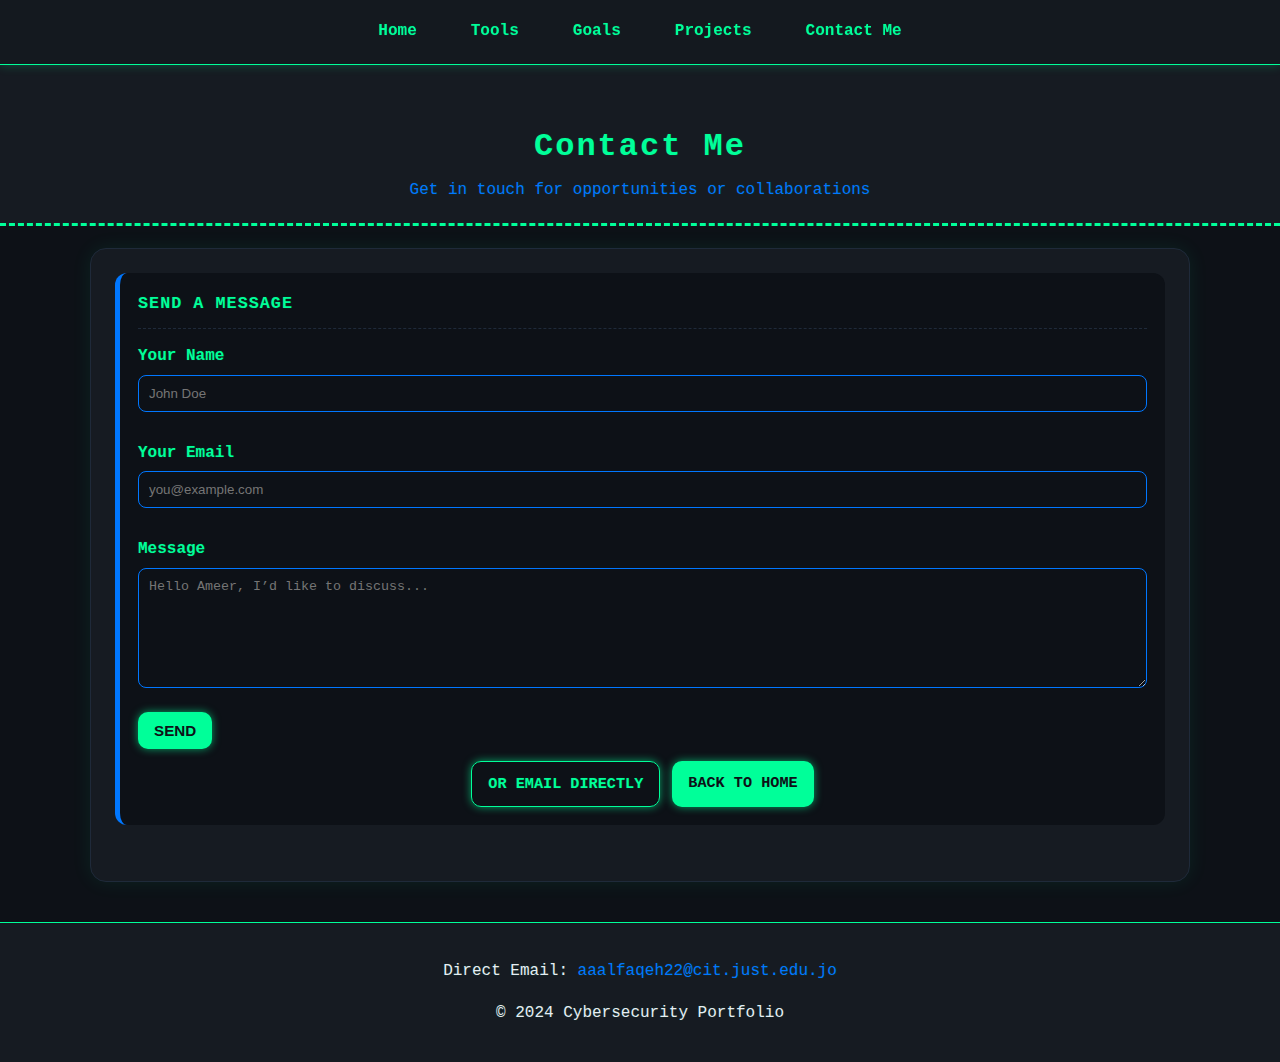
<file: contact.html>
<!DOCTYPE html>
<html lang="en">
<head>
  <meta charset="UTF-8" />
  <title>Contact - Ameer Ahmad Mohammad Al-faqeeh</title>
  <meta name="viewport" content="width=device-width, initial-scale=1" />
  <meta name="description" content="Contact Ameer Ahmad Mohammad Al-faqeeh" />
  <link rel="stylesheet" href="css/style.css">
  <link rel="icon" href="data:image/svg+xml,<svg xmlns=%22http://www.w3.org/2000/svg%22 viewBox=%220 0 100 100%22><text y=%22.9em%22 font-size=%2290%22>🛡️</text></svg>">
</head>
<body>

  <nav class="main-nav" aria-label="Main Navigation">
    <ul>
      <li><a href="index.html">Home</a></li>
      <li><a href="index.html#tools">Tools</a></li>
      <li><a href="index.html#goals">Goals</a></li>
      <li><a href="index.html#projects">Projects</a></li>
      <li><a href="contact.html">Contact Me</a></li>
    </ul>
  </nav>

  <header class="portfolio-header">
    <h1>Contact Me</h1>
    <p class="subtitle">Get in touch for opportunities or collaborations</p>
  </header>

  <main class="container">
    <section class="contact-section" aria-labelledby="contact-title">
      <h2 id="contact-title">Send a Message</h2>

      <!-- استبدل action بمعرف خدمتك في Formspree أو استخدم Backend خاص -->
      <form action="https://formspree.io/f/your-id" method="POST">
        <label for="name">Your Name</label>
        <input id="name" name="name" type="text" placeholder="John Doe" required>

        <label for="email">Your Email</label>
        <input id="email" name="_replyto" type="email" placeholder="you@example.com" required>

        <label for="message">Message</label>
        <textarea id="message" name="message" placeholder="Hello Ameer, I’d like to discuss..." required></textarea>

        <button class="submit-btn" type="submit">Send</button>
      </form>

      <div class="btn-row" style="margin-top:12px">
        <a class="btn outline" href="mailto:aaalfaqeh22@cit.just.edu.jo">Or Email Directly</a>
        <a class="btn" href="index.html">Back to Home</a>
      </div>
    </section>
  </main>

  <footer class="portfolio-footer">
    <p>Direct Email: <a href="mailto:aaalfaqeh22@cit.just.edu.jo">aaalfaqeh22@cit.just.edu.jo</a></p>
    <p>&copy; 2024 Cybersecurity Portfolio</p>
  </footer>

</body>
</html>
</file>
<file: css/style.css>
/* ========== Root Theme ========== */
:root {
  --bg-color: #0d1117;
  --primary-color: #00ff99;
  --secondary-color: #0077ff;
  --text-color: #e6edf3;
  --border-color: #1f2a3a;
  --glow-effect: 0 0 8px rgba(0, 255, 153, 0.6);
}

/* ========== Global ========== */
* { box-sizing: border-box; }
html, body { height: 100%; }
body {
  font-family: 'Consolas', 'Courier New', monospace;
  line-height: 1.6;
  margin: 0;
  padding: 0;
  background-color: var(--bg-color);
  color: var(--text-color);
  text-shadow: 0 0 2px rgba(0,255,153,0.15);
}

/* Helper: Screen Readers Only */
.sr-only {
  position: absolute !important;
  width: 1px; height: 1px;
  padding: 0; margin: -1px;
  overflow: hidden;
  clip: rect(0, 0, 0, 0);
  white-space: nowrap; border: 0;
}

/* ========== Navbar ========== */
.main-nav {
  position: sticky; top: 0; z-index: 50;
  background: #161b22cc;
  backdrop-filter: blur(6px);
  padding: 12px 0;
  box-shadow: 0 0 10px rgba(0, 255, 153, 0.25);
  border-bottom: 1px solid var(--primary-color);
}
.main-nav ul {
  list-style: none; margin: 0; padding: 0;
  text-align: center;
  display: flex; justify-content: center; gap: 28px;
  flex-wrap: wrap;
}
.main-nav a {
  color: var(--primary-color);
  text-decoration: none;
  font-weight: 700;
  font-size: 1rem;
  padding: 6px 12px;
  border: 1px solid transparent;
  border-radius: 999px;
  transition: all .25s ease;
  display: inline-block;
  outline: none;
}
.main-nav a:hover,
.main-nav a:focus-visible {
  color: var(--secondary-color);
  border-color: var(--secondary-color);
  box-shadow: var(--glow-effect);
  transform: translateY(-1px);
}

/* ========== Header ========== */
.portfolio-header {
  text-align: center;
  padding: 56px 20px 20px;
  background-color: #161b22;
  border-bottom: 3px dashed var(--primary-color);
}
.portfolio-header h1 {
  color: var(--primary-color);
  margin: 0 0 6px;
  letter-spacing: 2px;
  font-size: clamp(1.6rem, 2.5vw, 2.2rem);
}
.portfolio-header .subtitle {
  color: var(--secondary-color);
  margin: 0;
  font-size: 1rem;
}

/* ========== Profile Photo (أوضح/أكبر/مُبرَزة) ========== */
#profile-photo {
  position: relative;
  text-align: center;
  margin: 28px 0 12px;
  padding: 10px 0 18px;
}
#profile-photo::before {
  /* هالة خفيفة خلف الصورة لتمييزها عن الخلفية الداكنة */
  content: "";
  position: absolute; inset: 0;
  margin: auto;
  width: clamp(260px, 36vw, 420px);
  height: clamp(260px, 36vw, 420px);
  border-radius: 50%;
  background: radial-gradient(ellipse at center,
              rgba(0,255,153,0.18), rgba(0,255,153,0.05) 45%, transparent 70%);
  filter: blur(8px);
  z-index: 0;
}
#profile-photo img {
  position: relative;
  z-index: 1;
  width: clamp(240px, 32vw, 380px);
  height: clamp(240px, 32vw, 380px);
  object-fit: cover;
  border-radius: 50%;
  border: 6px solid var(--primary-color);
  /* توهج وظل أقوى لإبراز الصورة */
  box-shadow:
    0 0 0 6px rgba(0, 255, 153, 0.18),
    0 20px 50px rgba(0, 255, 153, 0.20),
    0 10px 24px rgba(0, 119, 255, 0.14);
  background: #0b0f14;
  image-rendering: -webkit-optimize-contrast;
  filter: brightness(1.06) contrast(1.05);
}

/* ========== Container / Sections ========== */
.container {
  width: min(1100px, 90%);
  margin: 22px auto 40px;
  padding: 24px;
  background: #161b22;
  border: 1px solid var(--border-color);
  box-shadow: 0 0 20px rgba(0, 255, 153, 0.08);
  border-radius: 16px;
}
section {
  margin-bottom: 32px;
  padding: 18px;
  border-left: 5px solid var(--secondary-color);
  background-color: #0d1117;
  border-radius: 12px;
}
h2 {
  color: var(--primary-color);
  border-bottom: 1px dashed var(--border-color);
  padding-bottom: 10px;
  text-transform: uppercase;
  margin-top: 0;
  letter-spacing: 1px;
  font-size: 1.05rem;
}

/* ========== Buttons ========== */
.btn-row {
  display: flex; gap: 12px; flex-wrap: wrap;
  justify-content: center; margin: 12px 0 0;
}
.btn, .submit-btn {
  background: var(--primary-color);
  color: var(--bg-color);
  padding: 10px 16px;
  border: none; cursor: pointer;
  font-size: .95rem; font-weight: 800;
  text-transform: uppercase;
  box-shadow: var(--glow-effect);
  transition: transform .2s ease, box-shadow .2s ease, background .2s ease;
  border-radius: 10px;
  text-decoration: none; display: inline-block;
}
.btn:hover, .btn:focus-visible,
.submit-btn:hover, .submit-btn:focus-visible {
  background: #00cc88;
  box-shadow: 0 0 15px rgba(0, 255, 153, 0.8);
  transform: translateY(-1px);
}
.btn.outline {
  background: transparent; color: var(--primary-color);
  border: 1px solid var(--primary-color);
}
.btn.outline:hover, .btn.outline:focus-visible {
  color: var(--bg-color); background: var(--primary-color);
}

/* ========== Skills ========== */
.skills-list {
  list-style-type: '>> ';
  color: var(--text-color);
  padding-left: 30px;
  margin: 0;
}
.skills-list li { margin-bottom: 6px; }

/* ========== Table ========== */
.table-wrap { width: 100%; overflow-x: auto; }
table {
  width: 100%;
  border-collapse: collapse;
  margin-top: 15px;
  min-width: 520px;
}
table th, table td {
  border: 1px solid var(--border-color);
  padding: 12px;
  text-align: left;
}
table th {
  background-color: #0f62fe; /* better contrast on dark */
  color: var(--text-color);
  font-weight: 800;
  text-shadow: 0 0 4px rgba(0,0,0,.35);
}
table tr:nth-child(even) { background-color: #1a1f26; }
table a {
  color: var(--primary-color);
  text-decoration: none;
}
table a:hover, table a:focus-visible {
  text-decoration: underline;
  text-shadow: var(--glow-effect);
}

/* ========== Projects Grid / Cards ========== */
.grid {
  display: grid; gap: 16px;
  grid-template-columns: repeat(auto-fit, minmax(240px, 1fr));
}
.card {
  background: #0d1117;
  border: 1px solid var(--border-color);
  padding: 16px;
  border-radius: 12px;
  transition: transform .2s ease, box-shadow .2s ease, border-color .2s ease;
}
.card:hover, .card:focus-within {
  transform: translateY(-2px);
  box-shadow: 0 0 14px rgba(0, 255, 153, 0.15);
  border-color: var(--secondary-color);
}
.card h3 {
  margin: 0 0 8px;
  color: var(--primary-color);
  font-size: 1rem;
}
.card p { margin: 0 0 12px; font-size: .95rem; color: #c9d1d9; }
.card .meta { font-size: .85rem; opacity: .8; }

/* ========== Contact Form ========== */
.contact-section form label {
  display: block;
  margin-top: 15px;
  color: var(--primary-color);
  font-weight: bold;
}
.contact-section input[type="text"],
.contact-section input[type="email"],
.contact-section textarea {
  width: 100%;
  padding: 10px;
  margin-top: 5px;
  margin-bottom: 14px;
  background-color: #0d1117;
  border: 1px solid var(--secondary-color);
  color: var(--text-color);
  border-radius: 8px;
}
.contact-section textarea { min-height: 120px; resize: vertical; }

/* ========== Footer ========== */
.portfolio-footer {
  text-align: center;
  padding: 20px;
  background-color: #161b22;
  color: var(--text-color);
  margin-top: 20px;
  border-top: 1px solid var(--primary-color);
}
.portfolio-footer a {
  color: var(--secondary-color);
  text-decoration: none;
}
.portfolio-footer a:hover,
.portfolio-footer a:focus-visible {
  text-decoration: underline;
}

/* ========== Responsive Tweaks ========== */
@media (max-width: 520px) {
  #profile-photo img {
    width: min(78vw, 320px);
    height: min(78vw, 320px);
  }
  .btn, .submit-btn { width: 100%; text-align: center; }
  section { padding: 14px; }
}
</file>
